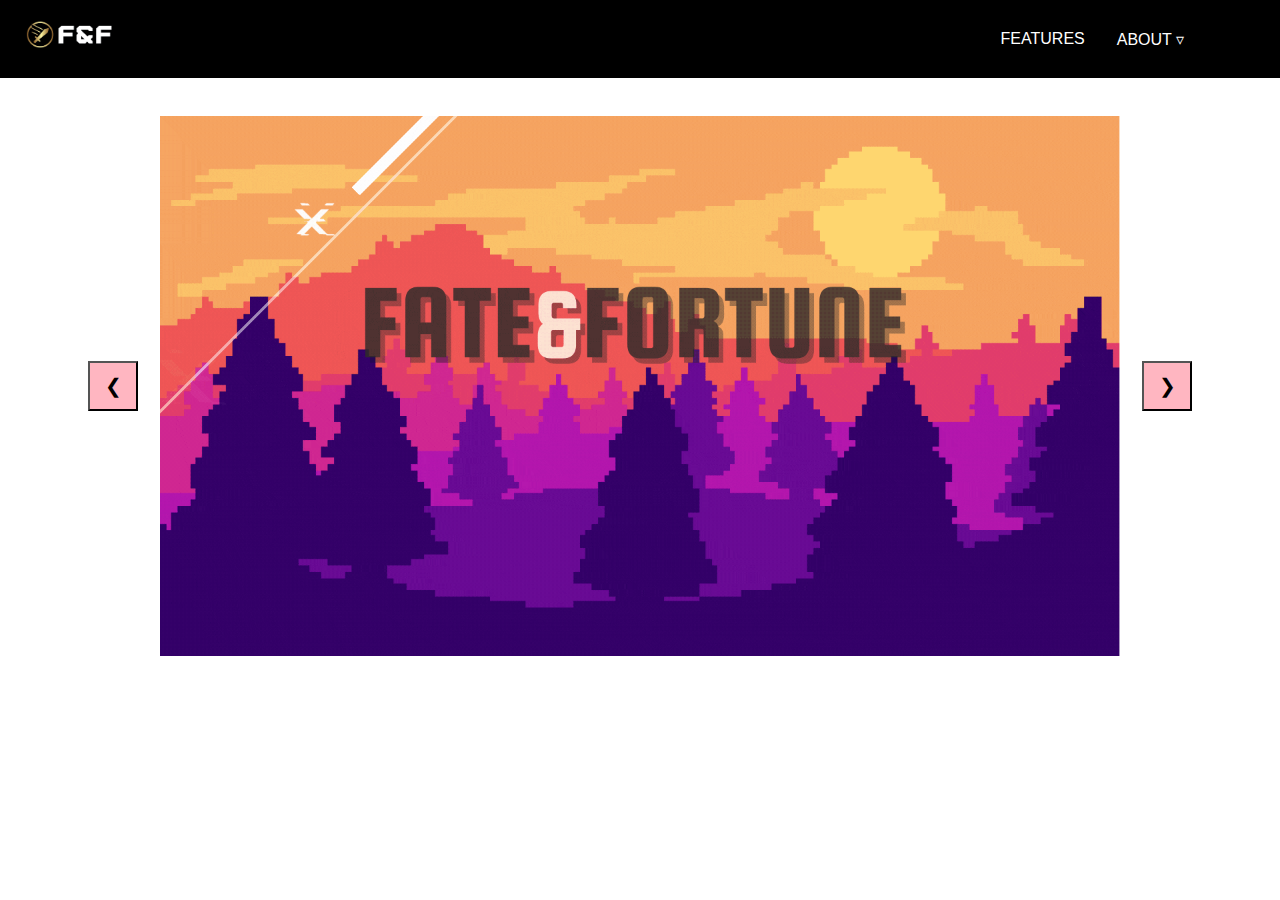
<file: features.html>
<!DOCTYPE html>
<html>
  <head>
    <meta charset="utf-8">
    <meta name="viewport" content="width=device-width">
    <title>F&F Home</title>
    <link href="features.css" rel="stylesheet" type="text/css" />
    <link rel="shortcut icon" type="image/jpg" href="logo.png"/>
  </head>
  <body>

    
        <div class="nav">
        <div class="logo">
             <a href="index.html"><img src= "gamelogo.png" id="gamelogo"></a>
        </div>
        
        <ul class='navbar'>
            <li><a href="features.html">features</a></li>
            <li>
              <div class="dropdown">
                <a href="about.html">About &#x25BF</a>
                <div class="dropdown-content">
                  <a href="video.html">Our Video</a>
                  <a href="team.html">Our Team</a>
              </div>
            </div>
            </li>
          </ul>
        </div>

    <br><br>

    <center>
    <table id="slidetable" align="center">
    <tr>
      <td>
        <button id="button-left" onclick="plus(-1)">&#10094;</button>
      </td>
      <td>
        <div class="laptops">
          <center>
            <img src="F&F (1).gif" class="slides">
            <img src="F&F (2).gif" class="slides">
            <img src="F&F (3).gif" class="slides">
            <img src="F&F (4).gif" class="slides">
            <img src="F&F (5).gif" class="slides">
            <a href="video.html"><img src="F&F (6).gif" class="slides"></a>
          </center>
        </div>
      </td>
      <td>
        <button id="button-right" onclick="plus(+1)">&#10095;</button>
      </td>
    </tr>
    </table>
    <br><br>
    </center>

    <script>
    var slideIndex = 1;
    showDivs(slideIndex);

    function plus(n) {
    showDivs(slideIndex += n);
    }

    function showDivs(n) {
      var i;
      var x = document.getElementsByClassName("slides");
      if (n > x.length) {slideIndex = 1}
      if (n < 1) {slideIndex = x.length}
      for (i = 0; i < x.length; i++) {x[i].style.display = "none";}
      x[slideIndex-1].style.display = "block";
    }
  </script>
    
  </body>
</html>
</file>
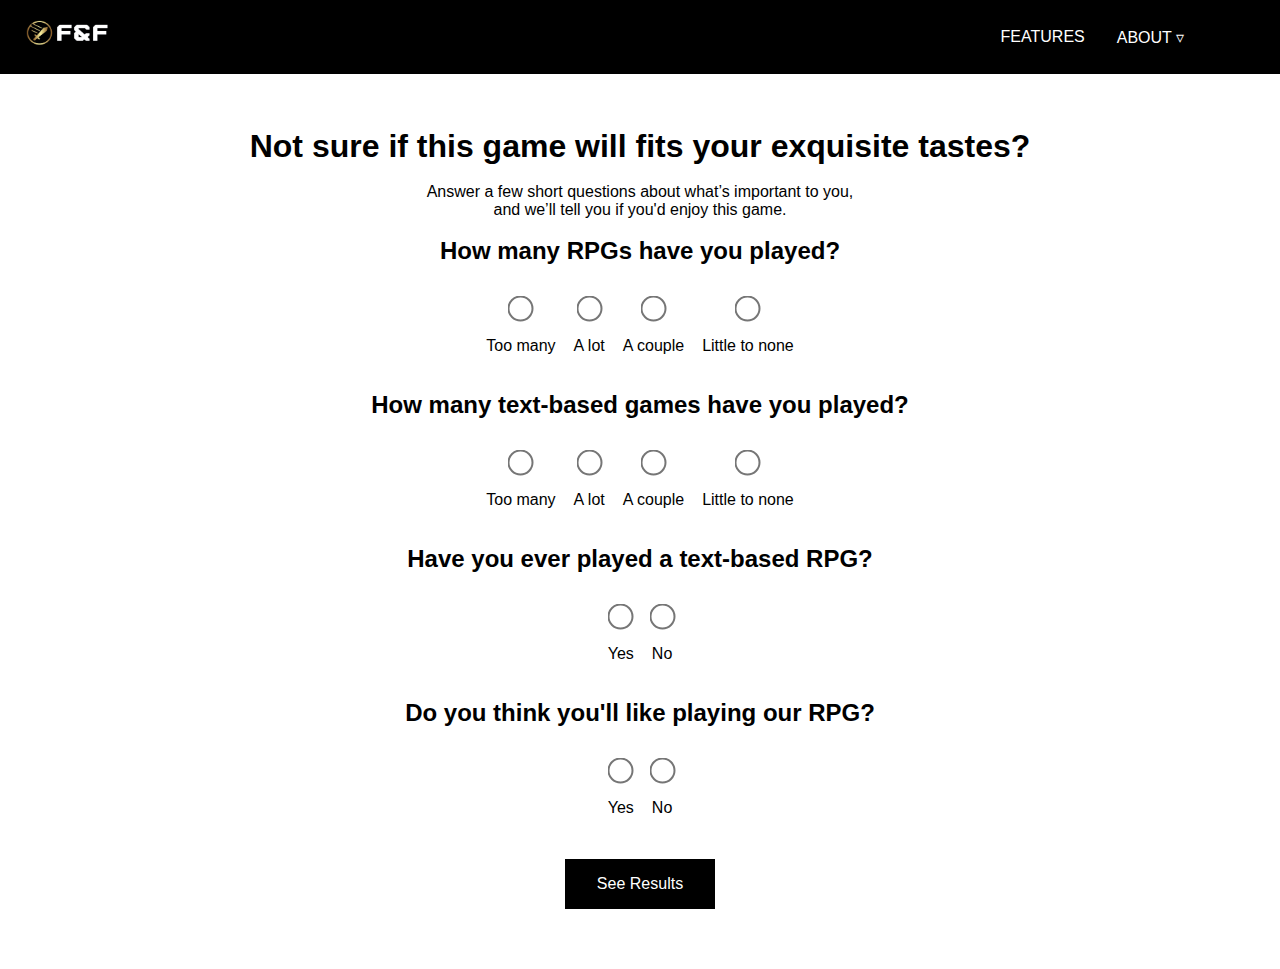
<file: form.html>
<!DOCTYPE html>
<html>
  <head>
    <meta charset="utf-8">
    <meta name="viewport" content="width=device-width">
    <title>F&F Questionnaire</title>
    <link href="form.css" rel="stylesheet" type="text/css" />
    <link rel="shortcut icon" type="image/jpg" href="logo.png"/>
  </head>
  
  <body>
        <div class="nav">
        <div class="logo">
             <a href="index.html"><img src= "gamelogo.png" id="gamelogo"></a>
        </div>
        
        <ul class='navbar'>
            <li><a href="features.html">features</a></li>
            <li>
              <div class="dropdown">
                <a href="about.html">About &#x25BF</a>
                <div class="dropdown-content">
                  <a href="team.html">Our Video</a>
                  <a href="video.html">Our Team</a>
              </div>
            </div>

              </li>
            </ul>
          </div>
<br><br><br>

<center>

<h1> Not sure if this game will fits your exquisite tastes?</h1>
<br>
<p> Answer a few short questions about what’s important to you,
  <br>and we’ll tell you if you'd enjoy this game.</p>
  <br>

<h2>How many RPGs have you played?</h2>

<br>
<table>

  <tr>
    <td>
      <input type="radio" name="thing1">
      <label for="often"></label>
    <td>
      <input type="radio" name="thing1">
      <label></label>
    </td>
    <td>
      <input type="radio" name="thing1">
      <label></label>
    </td>
    <td>
      <input type="radio" name="thing1">
      <label></label>
    </td>

  </tr>
  <tr>
    <td>Too many</td>
    <td>A lot</td>
    <td>A couple</td>
    <td>Little to none</td>
  </tr>
</table>

<br>
<h2>How many text-based games have you played?</h2>
<br>

<table>

  <tr>
    <td>
      <input type="radio" name="thing2">
      <label></label>
    </td>
    <td>
      <input type="radio" name="thing2">
      <label></label>
    </td>
    <td>
      <input type="radio" name="thing2">
      <label></label>
    </td>
    <td>
      <input type="radio" name="thing2">
      <label></label>
    </td>
  </tr>
  <tr>
    <td>Too many</td>
    <td>A lot</td>
    <td>A couple</td>
    <td>Little to none</td>
  </tr>
</table>

<br>
<h2>Have you ever played a text-based RPG?</h2>
<br>

<table>

  <tr>
    <td>
      <input type="radio" name="thing3">
      <label></label>
    </td>
    <td>
      <input type="radio" name="thing3">
      <label></label>
    </td>
  </tr>
  <tr>
    <td>Yes</td>
    <td>No</td>
  </tr>
</table>

<br>
<h2>Do you think you'll like playing our RPG?</h2>
<br>

<table>

  <tr>
    <td>
      <input type="radio" id="one" name="thing4">
      <label></label>
    </td>
    <td>
      <input type="radio" id="two" name="thing4">
      <label></label>
    </td>
  </tr>
  <tr>
    <td>Yes</td>
    <td>No</td>
  </tr>
</table>

<br>
<div class="coolbtn">
  <button class="button button1" onclick="result()">See Results</button>
</div>

<br><br><br>

<script src="form.js"></script>
</body>
</html>
</file>
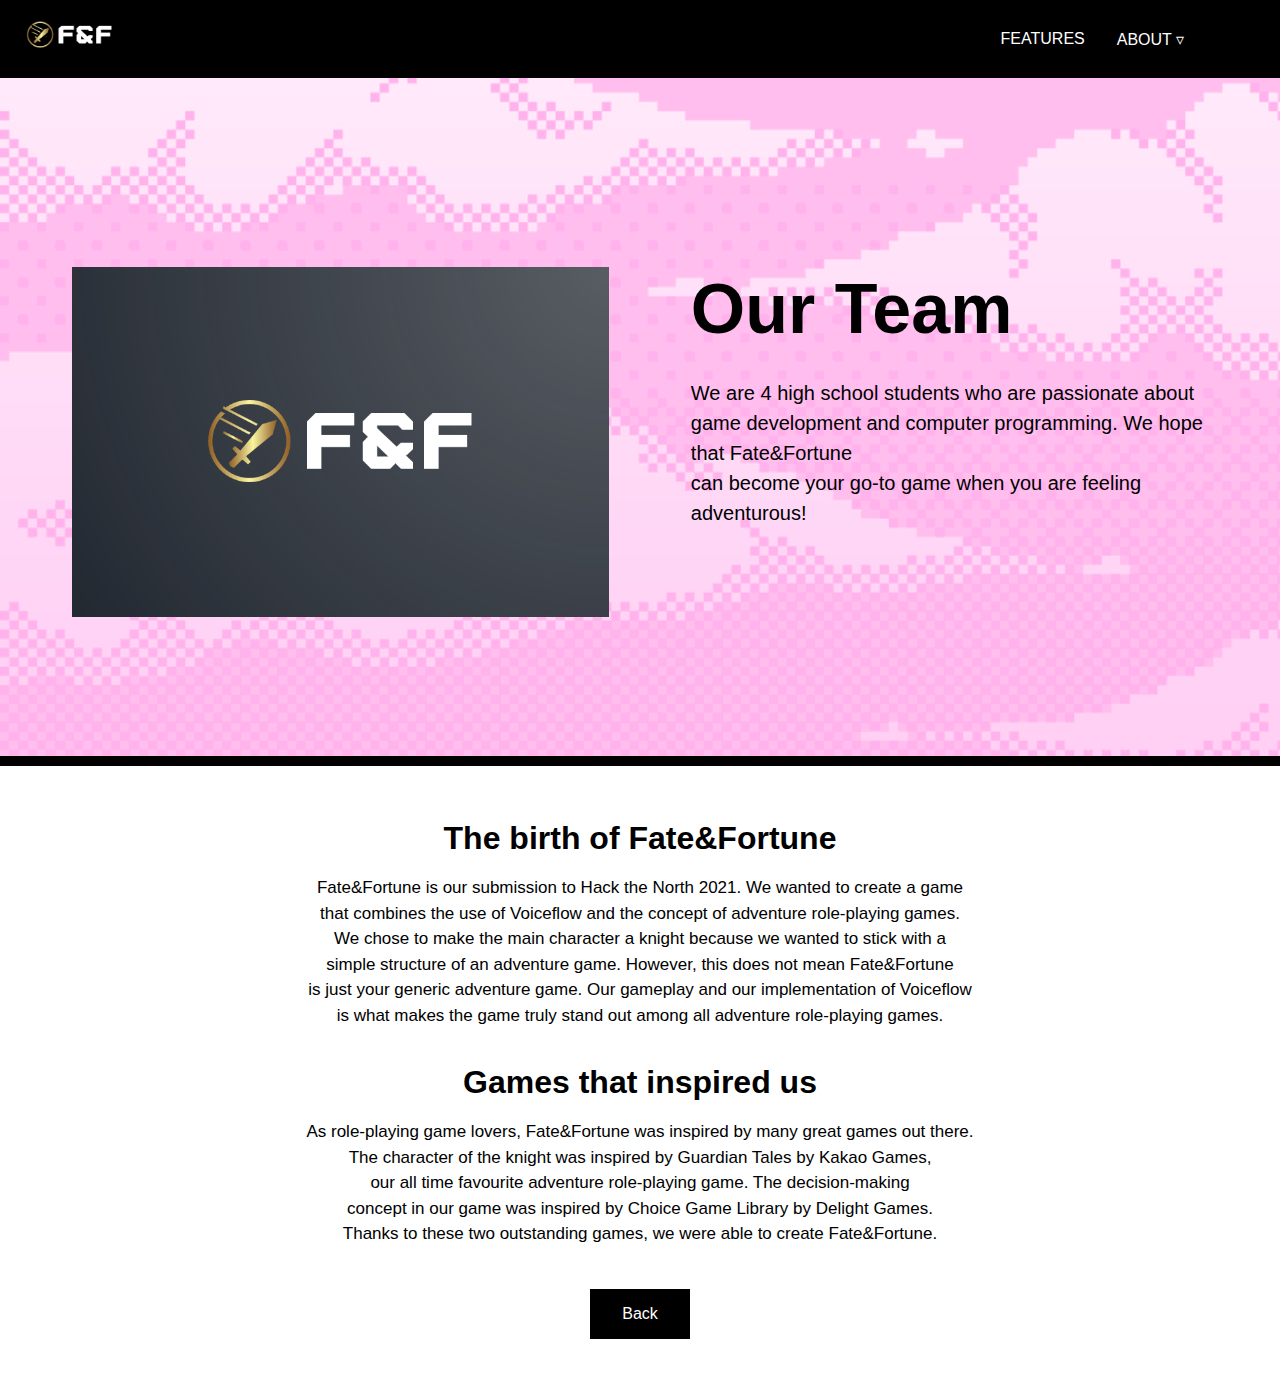
<file: team.html>
<!DOCTYPE html>
<html>
  <head>
    <meta charset="utf-8">
    <meta name="viewport" content="width=device-width">
    <title>F&F Our Team</title>
    <link href="team.css" rel="stylesheet" type="text/css" />
    <link rel="shortcut icon" type="image/jpg" href="logo.png"/>
  </head>
  <body>
  <div class="nav">
        <div class="logo">
             <a href="index.html"><img src= "gamelogo.png" id="gamelogo"></a>
        </div>
        
        <ul class='navbar'>
            <li><a href="features.html">features</a></li>
            <li>
              <div class="dropdown">
                <a href="about.html">About &#x25BF</a>
                <div class="dropdown-content">
                  <a href="video.html">Our Video</a>
                  <a href="team.html">Our Team</a>
              </div>
            </div>
          </li>
      </ul>
    </div>

<br><br><br>

<center>

  <div class="alienware">
    <table padding="10px">
      <tr>
        <td>
          <img src="logo.png" id="logo">
        </td>
        <td>
          <p class="cool">
            <span class="text-wrapper">
            <span class="letters">Our Team</span>
            </span>
          </p>
          <br>

          <p id="des">We are 4 high school students who are passionate about game development and computer programming. We hope that Fate&Fortune <br> can become your go-to game when you are feeling adventurous!</p>
          <br><br>
          <br><br><br><br><br><br><br><br><br><br>
          </div>
        </td>
      </tr>
    </table>
  </div>

  <hr>
<div class="info">
  <br><br><br>
  <h1>The birth of Fate&Fortune</h1>
  <br>
  <p>Fate&Fortune is our submission to Hack the North 2021. We wanted to create a game <br> that combines the use of Voiceflow and the concept of adventure role-playing games. <br> We chose to make the main character a knight because we wanted to stick with a <br> simple structure of an adventure game. However, this does not mean Fate&Fortune <br> is just your generic adventure game. Our gameplay and our implementation of Voiceflow <br> is what makes the game truly stand out among all adventure role-playing games.
  </p>

  <br><br>

  <h1>Games that inspired us</h1>
  <br>
  <p>As role-playing game lovers, Fate&Fortune was inspired by many great games out there. <br> The character of the knight was inspired by Guardian Tales by Kakao Games, <br> our all time favourite adventure role-playing game. The decision-making <br> concept in our game was inspired by Choice Game Library by Delight Games. <br> Thanks to these two outstanding games, we were able to create Fate&Fortune.</p>
  <br><br>

  <div class="startbtn">
    <a href="about.html">
    <button class="button button1">Back</button>
  </div>

  <br><br>
  </body>
</html>
</file>
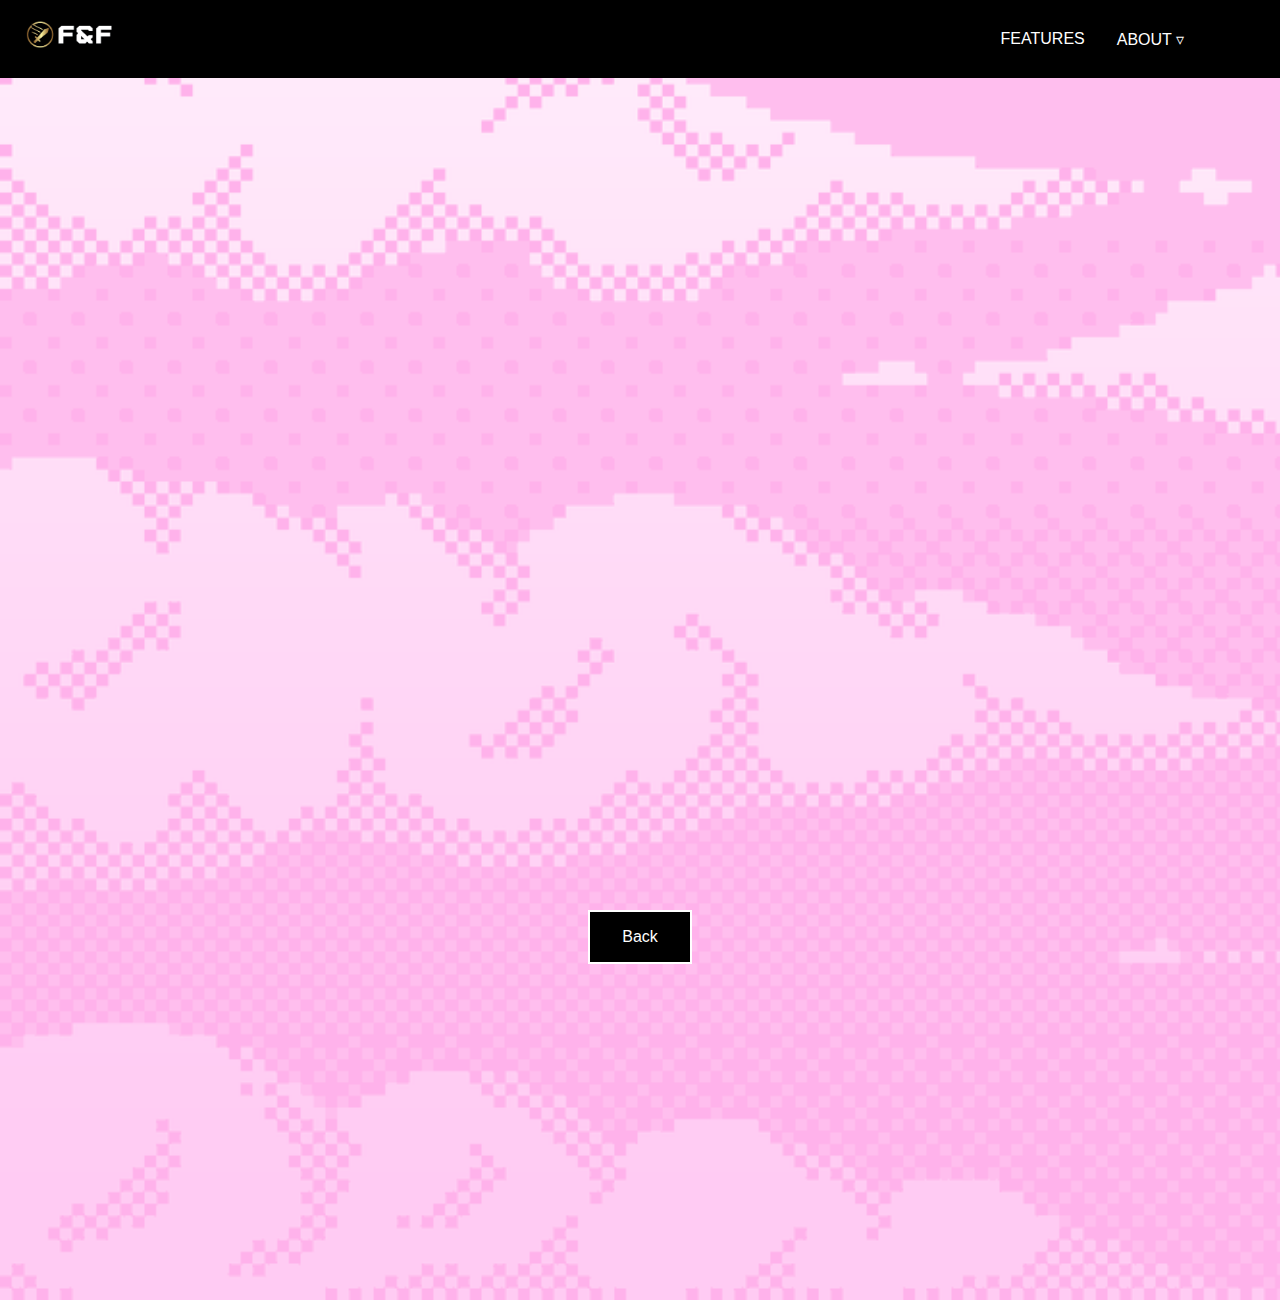
<file: video.html>
<!DOCTYPE html>
<html>
  <head>
    <meta charset="utf-8">
    <meta name="viewport" content="width=device-width">
    <title>F&F Our Video</title>
    <link href="video.css" rel="stylesheet" type="text/css" />
    <link rel="shortcut icon" type="image/jpg" href="logo.png"/>
  </head>
  <body>
       <div class="nav">
        <div class="logo">
             <a href="index.html"><img src= "gamelogo.png" id="gamelogo"></a>
        </div>
        
        <ul class='navbar'>
            <li><a href="features.html">features</a></li>
            <li>
              <div class="dropdown">
                <a href="about.html">About &#x25BF</a>
                <div class="dropdown-content">
                  <a href="video.html">Our Video</a>
                  <a href="team.html">Our Team</a>
              </div>
            </div>
            </li>
        </ul> 
    </div>

<br><br><br><br><br><br><br><br><br><br><br><br><br><br><br><br><br>

<center>
<iframe width="800" height="500" src="https://www.youtube.com/embed/EgaJziP5s34" title="YouTube video player" frameborder="0" allow="accelerometer; autoplay; clipboard-write; encrypted-media; gyroscope; picture-in-picture" allowfullscreen></iframe>

<br><br>
  <div class="startbtn">
    <a href="about.html">
    <button class="button button1">Back</button>
  </div>
  
  </body>
</html>
</file>
<file: features.css>
body {
  background-image: url(https://www.solidbackgrounds.com/images/1920x1080/1920x1080-pale-pink-solid-color-background.jpg);
  background-size: cover;
}

*{
    margin: 0;
    padding: 0;
    outline: none;
    box-sizing: border-box;
    font-family: 'Montserrat', sans-serif;
  }
  

/*Slideshow START */
#slidetable{
  border: white 0px solid;
}

#button-left{
  height: 50px;
  width: 50px;
  font-size: 20px;
  background-color: lightpink;
}

#button-right{
  height: 50px;
  width: 50px;
  font-size: 20px;
  background-color: lightpink;
}

#button-left:hover,#button-right:hover{
  cursor: pointer;
}

.laptops{
  border: white 0px solid;
}

.slides {
  width: 1000px;
  padding-right: 20px;
  padding-left: 20px;
}

/*Slideshow END*/

/*NAVBAR START*/
.nav{

    display: flex;
    justify-content: space-between;
    align-content: center;
    background:#000;
    color: #fff;
    padding: 10px 4em;

}

.logo a{
    text-decoration: none;
    color: #fff;
    font-size: 1.5em;
    text-transform: uppercase;
}

.nav ul{
    display: flex;
    justify-content: space-between;
    align-content: center;

}
.nav li{
    list-style: none;
    margin: auto;



}
.nav a{
    text-decoration: none;
    color: #fff;
    padding-right:2em;
    text-transform: uppercase;
    font-size: 1em;

}

.toggle{
    position: absolute;
    top: 1rem;
    right: 1rem;
    display: flex;
    flex-direction: column;
    justify-content: space-between;
    width: 30px;
    height: 21px;
    cursor: pointer;
}
.bar{
    width: 100%;
    background: #fff;
    height: 3px;
}

.dropdown .dropbtn {
  font-size: 17px;
  border: none;
  outline: none;
  color: white;
  padding: 14px 10px;
  font-family: 'Montserrat', sans-serif;
  margin: 0;
}

.navbar a:hover, .dropdown:hover .dropbtn {
  color: rgb(216, 185, 10);
}

.dropdown-content {
  display: none;
  position: absolute;
  background-color: black;
  min-width: 110px;
  box-shadow: 0px 8px 16px 0px rgba(0,0,0,0.2);
  z-index: 1;
}

.dropdown-content a {
  float: none;
  color: white;
  padding: 12px 16px;
  text-decoration: none;
  display: block;
  text-align: left;
    transition-duration: 0.4s;
}

.dropdown-content a:hover {
  font-size: 21px;
  background-color: #141414;
  color: rgb(216, 185, 10);
}

.dropdown:hover .dropdown-content {
  display: block;
}

#gamelogo {
  height: 54px;
  width: 90px;
  position: relative;
  right: 40px;
  padding: 2px 2px 2px 2px;
}

/*NAVBAR END*/
</file>
<file: form.css>
*{
    margin: 0;
    padding: 0;
    outline: none;
    box-sizing: border-box;
    font-family: 'Montserrat', sans-serif;
  }
  
  table, td{
    padding: 8px;
    text-align: center;
  }
  
  input[type='radio'] {
    transform: scale(2);
  }
  
  input[type='checkbox'] {
    transform: scale(2);
  }
  
    /*NAVBAR START*/
.nav{
    display: flex;
    justify-content: space-between;
    align-content: center;
    background:#000;
    color: #fff;
    padding: 10px 4em;

}

.logo a{
    text-decoration: none;
    color: #fff;
    font-size: 1.5em;
    text-transform: uppercase;
}

.nav ul{
    display: flex;
    justify-content: space-between;
    align-content: center;
}
.nav li{
    list-style: none;
    margin: auto;

}
.nav a{
    text-decoration: none;
    color: #fff;
    padding-right:2em;
    text-transform: uppercase;
    font-size: 1em;

}

.toggle{
    position: absolute;
    top: 1rem;
    right: 1rem;
    display: flex;
    flex-direction: column;
    justify-content: space-between;
    width: 30px;
    height: 21px;
    cursor: pointer;
}
.bar{
    width: 100%;
    background: #fff;
    height: 3px;
}

.dropdown .dropbtn {
  font-size: 17px;
  border: none;
  outline: none;
  color: white;
  padding: 14px 10px;
  font-family: 'Montserrat', sans-serif;
  margin: 0;
}

.navbar a:hover, .dropdown:hover .dropbtn {
  color: rgb(216, 185, 10);
}

.dropdown-content {
  display: none;
  position: absolute;
  background-color: black;
  min-width: 110px;
  box-shadow: 0px 8px 16px 0px rgba(0,0,0,0.2);
  z-index: 1;
}

.dropdown-content a {
  float: none;
  color: white;
  padding: 12px 16px;
  text-decoration: none;
  display: block;
  text-align: left;
    transition-duration: 0.4s;
}

.dropdown-content a:hover {
  font-size: 21px;
  background-color: #141414;
  color: rgb(216, 185, 10);
}

.dropdown:hover .dropdown-content {
  display: block;
}

#gamelogo {
  height: 50px;
  width: 86px;
  position: relative;
  right: 40px;
  padding: 2px 2px 2px 2px;
}

/*NAVBAR END*/
  
  /*LETTER ANIMATE START*/
  
  .cool {
    position: relative;
    font-weight: 900;
    font-size: 4em;
  }
  
  .cool .text-wrapper {
    position: relative;
    display: inline-block;
    padding-top: 0.2em;
    padding-right: 0.05em;
    padding-bottom: 0.1em;
    overflow: hidden;
  }
  
  .cool .letter {
    display: inline-block;
    line-height: 1em;
    transform-origin: 0 0;
  }
  
  /*LETTER ANIMATE END*/
  
  /*BUTTON CODE START*/
  
  .button {
    border: none;
    color: white;
    padding: 16px 32px;
    text-align: center;
    text-decoration: none;
    display: inline-block;
    font-size: 16px;
    margin: 4px 2px;
    transition-duration: 0.4s;
    cursor: pointer;
  }
  
  .button1 {
    background-color: black;
    color: white;
    border: 2px solid white;
  }
  
  .button1:hover {
    padding: 25px 40px;
    border: 2px solid rgb(216, 185, 10);
    background-color: #141414;
    color: rgb(216, 185, 10);
  }
  .button2 {
    background-color: black;
    color: white;
    border: 2px solid white;
  }
  
  .button2:hover {
    padding: 25px 40px;
    border: 2px solid rgb(216, 185, 10);
    background-color: #141414;
    color: rgb(216, 185, 10);
  }
  
  /*BUTTON CODE END*/
</file>
<file: team.css>
*{
    margin: 0;
    padding: 0;
    outline: none;
    box-sizing: border-box;
    font-family: sans-serif;
  }
  
  body {
  background-image: url("pixelbackground3.png");
  background-size: cover;
  background-repeat: no-repeat;
  height: 1000px;
  }
  
  hr {
    border: none;
    background-color: black;
    height: 10px;
  }
  
  .alienware  h1{
    font-size: 40px;
    color: black;
  }
  
  h2 {
    color: black;
  }
  
  .alienware  p {
    font-size: 14px;
    line-height: 1.5em;
    color: black;
  }
  
  .info p {
    font-size: 17px;
    color: black;
    line-height: 1.5em;
  
  }
  .info table td{
    padding: 10px;
    font-size: 20px;
  }
  
  .info {
    background-color: white;
  }
  
  .info {
    background-color: white;
  }
  .info h2 {
    color: black;
  }
  
  /*LETTER ANIMATE START*/
  
  .cool {
    position: relative;
    font-weight: 900;
  }
  
  .cool .text-wrapper {
    position: relative;
    display: inline-block;
    padding: 60px 10px 10px 80px;
    overflow: hidden;
  }
  
  .cool .letters {
    display: inline-block;
    line-height: 1em;
    transform-origin: 0 0;
    font-size: 70px;
    padding: 80px 0 0 0;
  }

  #des {
    padding: 0px 70px 10px 80px;
    font-size: 20px;
  }

  #logo {
    height: 350px;
    padding: 0 0 0 70px;
  }
  
  /*LETTER ANIMATE END*/
  
  
    /*NAVBAR START*/
.nav{

    display: flex;
    justify-content: space-between;
    align-content: center;
    background:#000;
    color: #fff;
    padding: 10px 4em;

}

.logo a{
    text-decoration: none;
    color: #fff;
    font-size: 1.5em;
    text-transform: uppercase;
}

.nav ul{
    display: flex;
    justify-content: space-between;
    align-content: center;

}
.nav li{
    list-style: none;
    margin: auto;



}
.nav a{
    text-decoration: none;
    color: #fff;
    padding-right:2em;
    text-transform: uppercase;
    font-size: 1em;

}

.toggle{
    position: absolute;
    top: 1rem;
    right: 1rem;
    display: flex;
    flex-direction: column;
    justify-content: space-between;
    width: 30px;
    height: 21px;
    cursor: pointer;
}
.bar{
    width: 100%;
    background: #fff;
    height: 3px;
}

.dropdown .dropbtn {
  font-size: 17px;
  border: none;
  outline: none;
  color: white;
  padding: 14px 10px;
  font-family: 'Montserrat', sans-serif;
  margin: 0;
}

.navbar a:hover, .dropdown:hover .dropbtn {
  color: rgb(216, 185, 10);
}

.dropdown-content {
  display: none;
  position: absolute;
  background-color: black;
  min-width: 110px;
  box-shadow: 0px 8px 16px 0px rgba(0,0,0,0.2);
  z-index: 1;
}

.dropdown-content a {
  float: none;
  color: white;
  padding: 12px 16px;
  text-decoration: none;
  display: block;
  text-align: left;
    transition-duration: 0.4s;
}

.dropdown-content a:hover {
  font-size: 21px;
  background-color: #141414;
  color: rgb(216, 185, 10);
}

.dropdown:hover .dropdown-content {
  display: block;
}

#gamelogo {
  height: 54px;
  width: 90px;
  position: relative;
  right: 40px;
  padding: 2px 2px 2px 2px;
}

/*NAVBAR END*/
  
/*BUTTON CODE START*/
  
  .button {
    border: none;
    color: white;
    padding: 16px 32px;
    text-align: center;
    text-decoration: none;
    display: inline-block;
    font-size: 16px;
    margin: 4px 2px;
    transition-duration: 0.4s;
    cursor: pointer;
  }
  
  .button1 {
    background-color: black;
    color: white;
    border: 2px solid white;
  }
  
  .button1:hover {
    padding: 25px 40px;
    border: 2px solid rgb(216, 185, 10);
    background-color: #141414;
    color: rgb(216, 185, 10);
  }
  .button2 {
    background-color: black;
    color: white;
    border: 2px solid white;
  }
  
  .button2:hover {
    padding: 25px 40px;
    border: 2px solid rgb(216, 185, 10);
    background-color: #141414;
    color: rgb(216, 185, 10);
  }
  
  /*BUTTON CODE END*/
</file>
<file: video.css>
*{
    margin: 0;
    padding: 0;
    outline: none;
    box-sizing: border-box;
    font-family: sans-serif;
  }
  
  body {
  background-image: url(pixelbackground3.png);
  background-size: cover;
  background-repeat: no-repeat;
  height: 1300px;
  }
  
  hr {
    border: none;
    background-color: black;
    height: 10px;
  }
  
  .asus h1{
    font-size: 40px;
    color: white;
  }
  
  h2 {
    color: white;
  }
  
  .asus p {
    font-size: 14px;
    line-height: 1.5em;
    color: white;
  }
  
  .info p {
    font-size: 17px;
    color: black;
    line-height: 1.5em;
  }

  .info table td{
    padding: 10px;
    font-size: 20px;
  }
  
  .info {
    background-color: white;
  }
  
  .info {
    background-color: white;
  }
  .info h2 {
    color: black;
  }
  
  /*LETTER ANIMATE START*/
  
  .cool {
    position: relative;
    font-weight: 900;
    font-size: 4em;
  }
  
  .cool .text-wrapper {
    position: relative;
    display: inline-block;
    padding-top: 0.2em;
    padding-right: 0.05em;
    padding-bottom: 0.1em;
    overflow: hidden;
  }
  
  .cool .letter {
    display: inline-block;
    line-height: 1em;
    transform-origin: 0 0;
  }
  /*LETTER ANIMATE END*/
  
  
  /*NAVBAR START*/
.nav{

    display: flex;
    justify-content: space-between;
    align-content: center;
    background:#000;
    color: #fff;
    padding: 10px 4em;

}

.logo a{
    text-decoration: none;
    color: #fff;
    font-size: 1.5em;
    text-transform: uppercase;
}

.nav ul{
    display: flex;
    justify-content: space-between;
    align-content: center;

}
.nav li{
    list-style: none;
    margin: auto;

}
.nav a{
    text-decoration: none;
    color: #fff;
    padding-right:2em;
    text-transform: uppercase;
    font-size: 1em;

}

.toggle{
    position: absolute;
    top: 1rem;
    right: 1rem;
    display: flex;
    flex-direction: column;
    justify-content: space-between;
    width: 30px;
    height: 21px;
    cursor: pointer;
}
.bar{
    width: 100%;
    background: #fff;
    height: 3px;
}

.dropdown .dropbtn {
  font-size: 17px;
  border: none;
  outline: none;
  color: white;
  padding: 14px 10px;
  font-family: 'Montserrat', sans-serif;
  margin: 0;
}

.navbar a:hover, .dropdown:hover .dropbtn {
  color: rgb(216, 185, 10);
}

.dropdown-content {
  display: none;
  position: absolute;
  background-color: black;
  min-width: 110px;
  box-shadow: 0px 8px 16px 0px rgba(0,0,0,0.2);
  z-index: 1;
}

.dropdown-content a {
  float: none;
  color: white;
  padding: 12px 16px;
  text-decoration: none;
  display: block;
  text-align: left;
    transition-duration: 0.4s;
}

.dropdown-content a:hover {
  font-size: 21px;
  background-color: #141414;
  color: rgb(216, 185, 10);
}

.dropdown:hover .dropdown-content {
  display: block;
}

#gamelogo {
  height: 54px;
  width: 90px;
  position: relative;
  right: 40px;
  padding: 2px 2px 2px 2px;
}

/*NAVBAR END*/
  
  /*BUTTON CODE START*/
  
  .button {
    border: none;
    color: white;
    padding: 16px 32px;
    text-align: center;
    text-decoration: none;
    display: inline-block;
    font-size: 16px;
    margin: 4px 2px;
    transition-duration: 0.4s;
    cursor: pointer;
  }
  
  .button1 {
    background-color: black;
    color: white;
    border: 2px solid white;
  }
  
  .button1:hover {
    padding: 25px 40px;
    border: 2px solid rgb(216, 185, 10);
    background-color: #141414;
    color: rgb(216, 185, 10);
  }
  .button2 {
    background-color: black;
    color: white;
    border: 2px solid white;
  }
  
  .button2:hover {
    padding: 25px 40px;
    border: 2px solid rgb(216, 185, 10);
    background-color: #141414;
    color: rgb(216, 185, 10);
  }
  
  /*BUTTON CODE END*/
</file>
